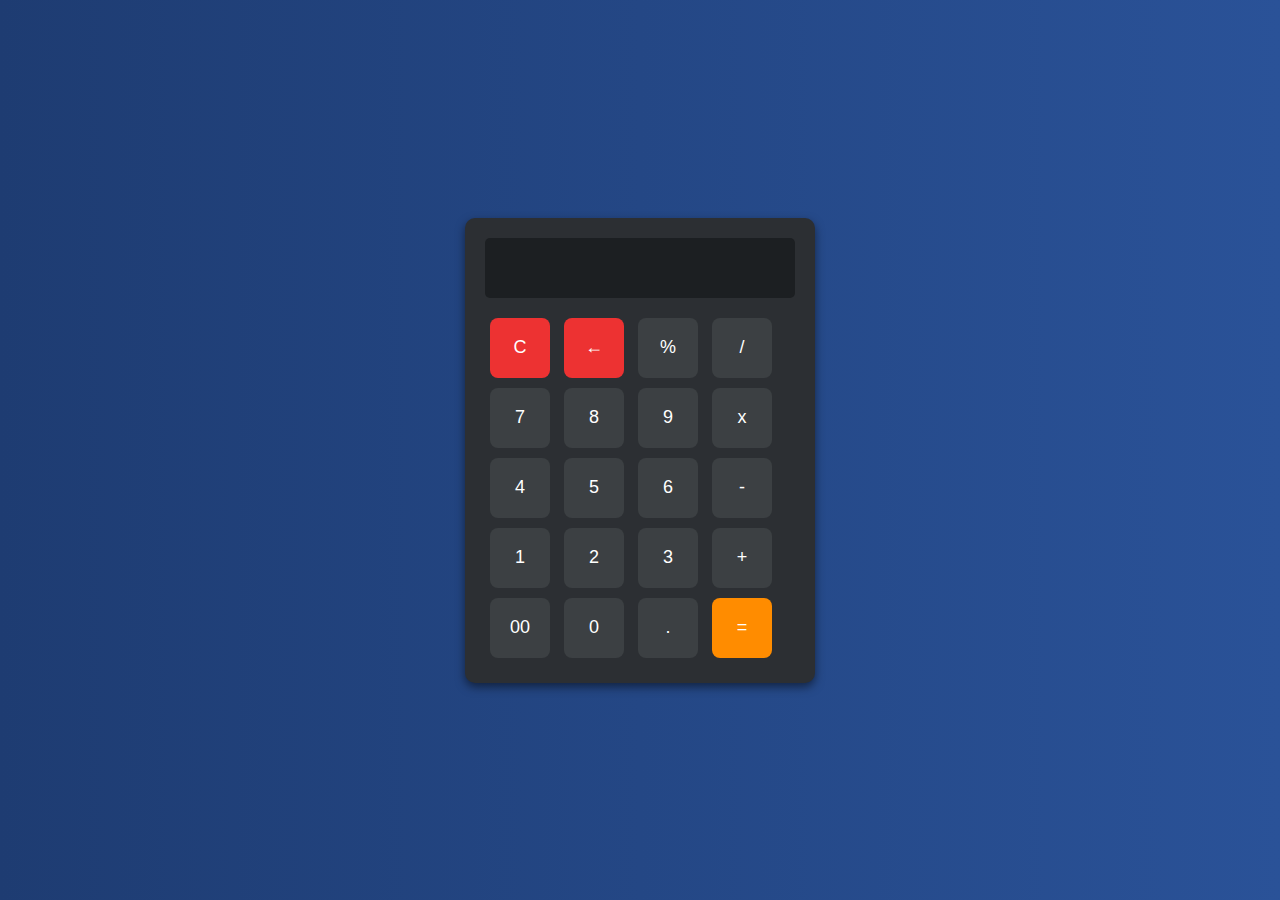
<file: Assignment 3/index.html>
<!DOCTYPE html>
<html lang="en">
<head>
   <title>Calculator</title>
   <link rel="stylesheet" href="style.css">
</head>
<body>
   <div id="calc">
      <div id="content">
         <form>
            <div id="output">
               <input type="text" id='res'>
            </div>
            <div class="btn">
               <input type="button" value='C' onclick="Clear()" id="clear">
               <input type="button" value='←' onclick="Back()" id="backspace">
               <input type="button" value='%' onclick="Solve('%')" class="operator">
               <input type="button" value='/' onclick="Solve('/')" class="operator">
               <br>
               <input type="button" value='7' onclick="Solve('7')">
               <input type="button" value='8' onclick="Solve('8')">
               <input type="button" value='9' onclick="Solve('9')">
               <input type="button" value='x' onclick="Solve('*')" class="operator">
               <br>
               <input type="button" value='4' onclick="Solve('4')">
               <input type="button" value='5' onclick="Solve('5')">
               <input type="button" value='6' onclick="Solve('6')">
               <input type="button" value='-' onclick="Solve('-')" class="operator">
               <br>
               <input type="button" value='1' onclick="Solve('1')">
               <input type="button" value='2' onclick="Solve('2')">
               <input type="button" value='3' onclick="Solve('3')">
               <input type="button" value='+' onclick="Solve('+')" class="operator">
               <br>
               <input type="button" value='00' onclick="Solve('00')">
               <input type="button" value='0' onclick="Solve('0')">
               <input type="button" value='.' onclick="Solve('.')">
               <input type="button" value='=' onclick="Result()" id="equal">
            </div>
         </form>
      </div>
   </div>
   <script src='script.js'></script>
</body>
</html>
</file>
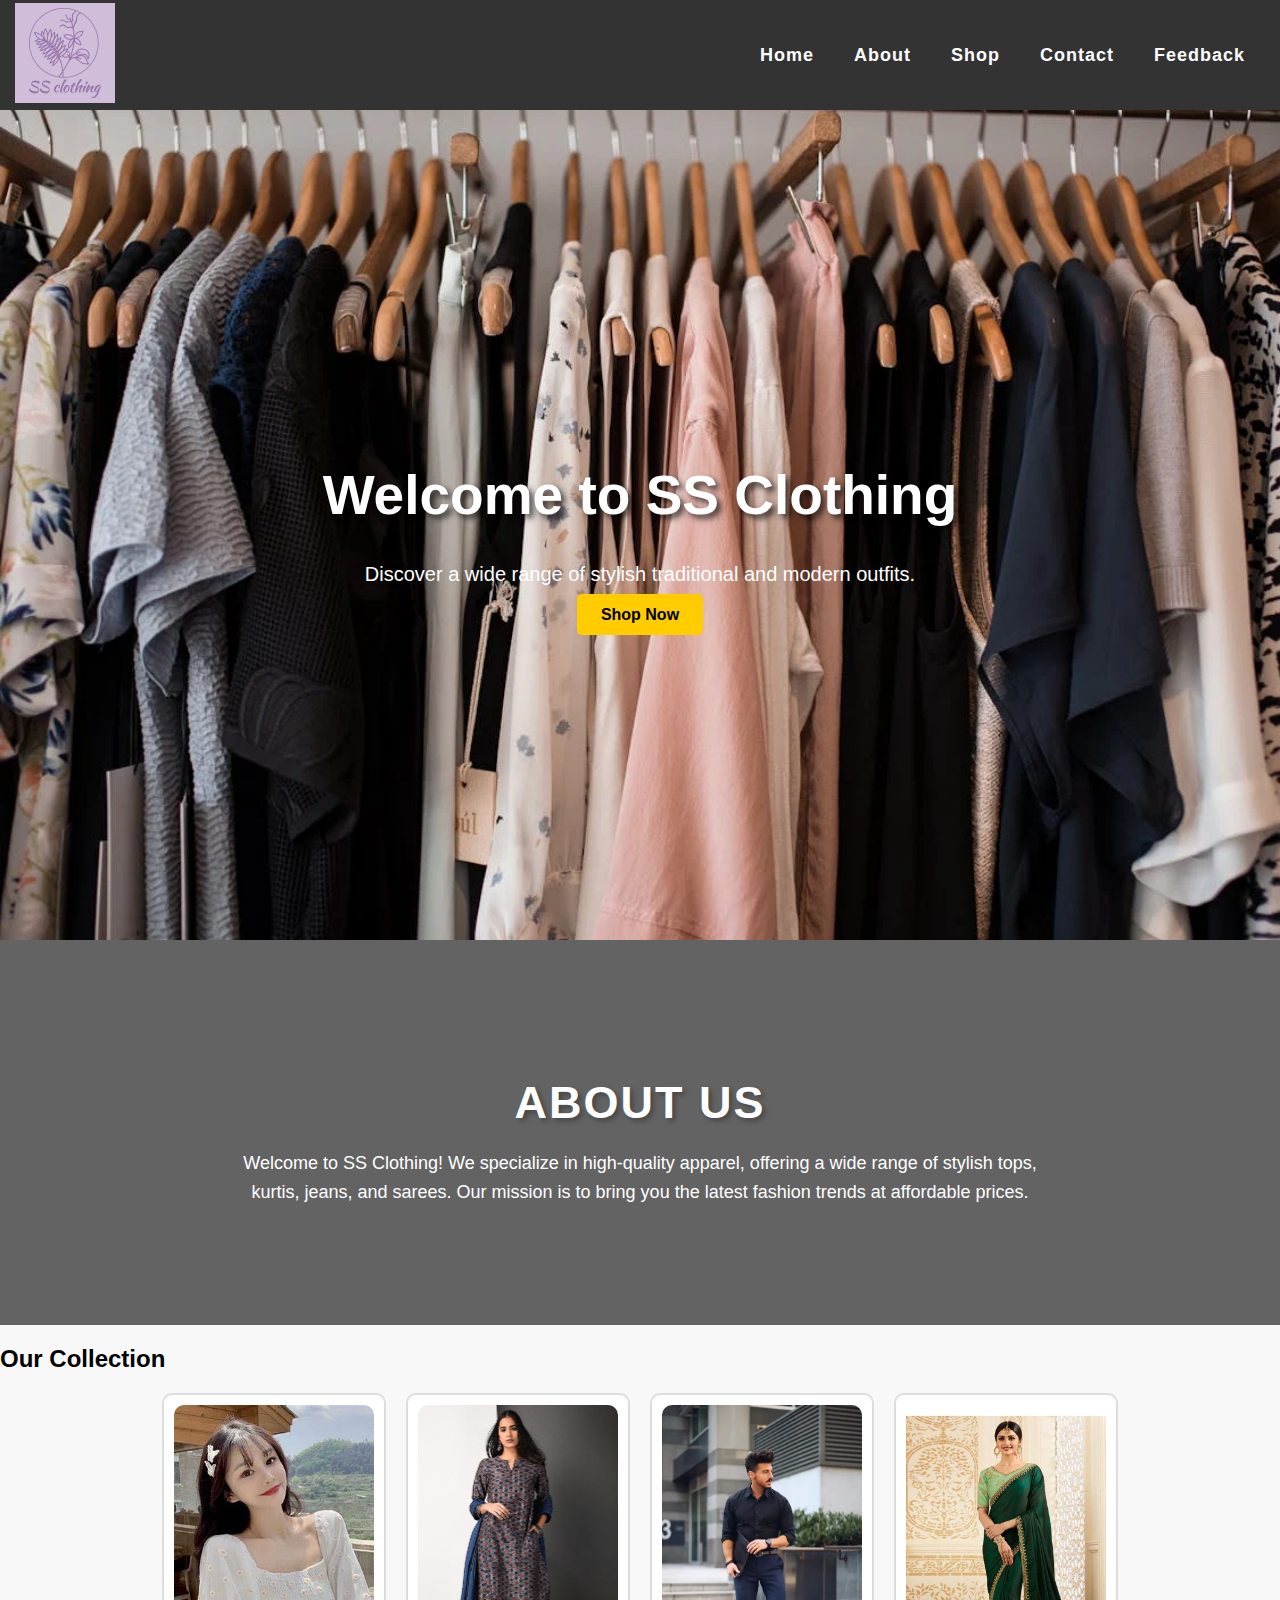
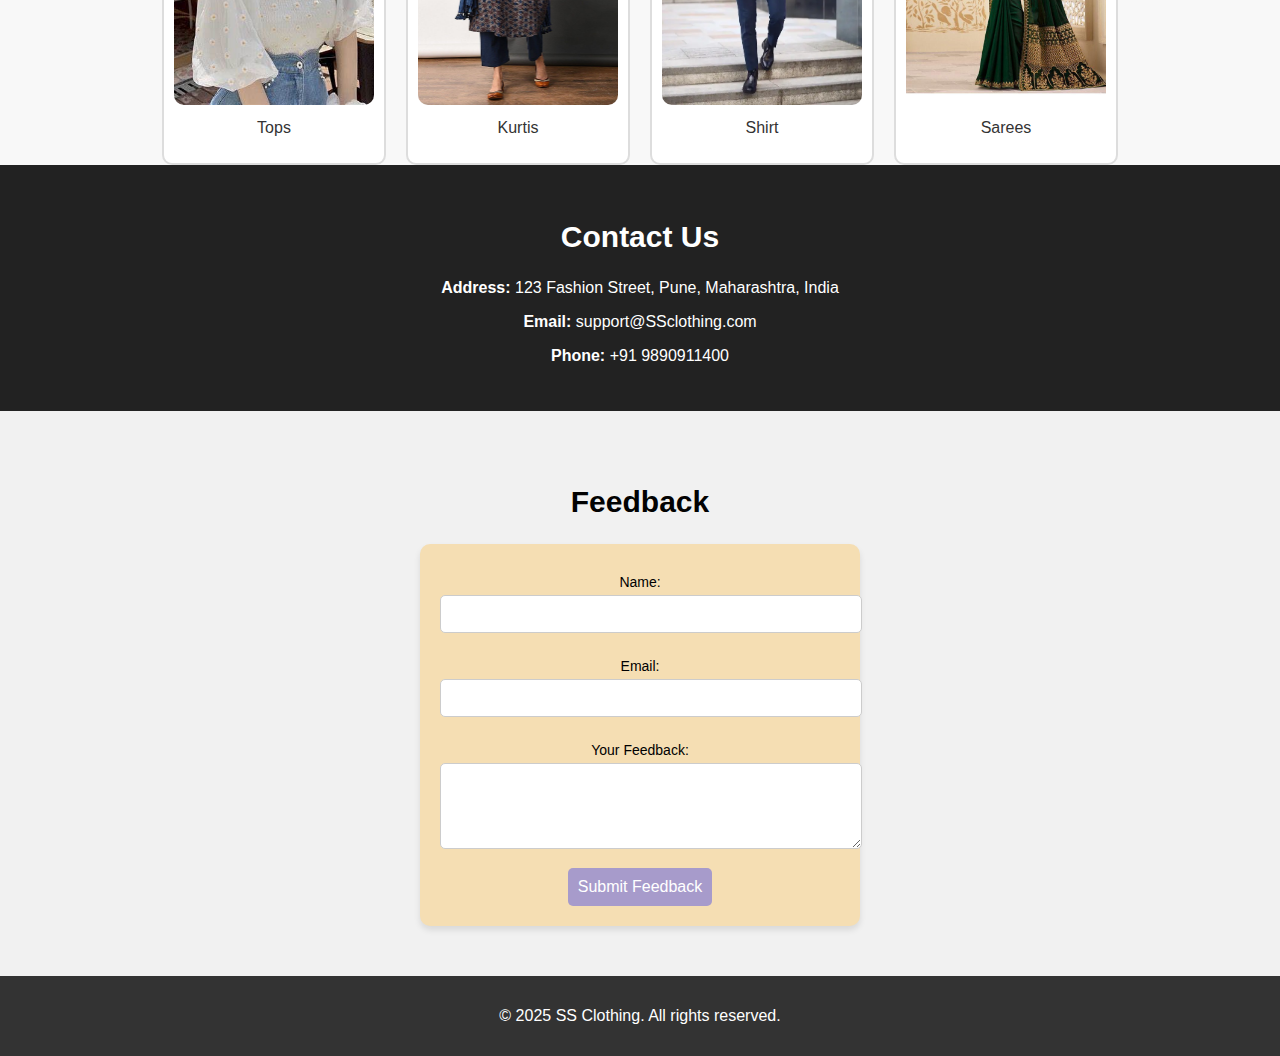
<file: Assignment1/index.html>
<!DOCTYPE html>
<html lang="en">
<head>
    <meta charset="UTF-8">
    <meta name="viewport" content="width=device-width, initial-scale=1.0">
    <title>SS Clothing</title>
    <link rel="stylesheet" href="style.css">
</head>
<body>
    <!-- Navbar -->
    <nav class="navbar">
        <div class="logo">
            <img src="img2logo.png" alt="logo" style="height: 100px;">
        </div>
        <ul class="nav-list">
            <li><a href="#home">Home</a></li>
            <li><a href="#about">About</a></li>
            <li><a href="#shop">Shop</a></li>
            <li><a href="#contact">Contact</a></li>
            <li><a href="#feedback">Feedback</a></li>
        </ul>
    </nav>

    <!-- Home Section -->
    <section class="home-section" id="home">
        <div class="hero">
            <h1>Welcome to SS Clothing</h1>
            <p>Discover a wide range of stylish traditional and modern outfits.</p>
            <a href="#shop" class="btn">Shop Now</a>
        </div>
    </section>

   <!-- About Section -->
<section class="about-section" id="about">
    <div class="about-container">
        <h2>About Us</h2>
        <p>Welcome to SS Clothing! We specialize in high-quality apparel, offering a wide range of stylish tops, kurtis, jeans, and sarees. Our mission is to bring you the latest fashion trends at affordable prices.</p>
    </div>
</section>

    <!-- Shop Section -->
    <section class="shop-section" id="shop">
        <h2>Our Collection</h2>
        <div class="product-grid">
            <div class="product-card">
                <img src="img7.jpg" alt="Top">
                <p class="product-label">Tops</p>
            </div>
            <div class="product-card">
                <img src="img4.jpg" alt="Kurti">
                <p class="product-label">Kurtis</p>
            </div>
            <div class="product-card">
                <img src="img5.webp" alt="shirt">
                <p class="product-label">Shirt</p>
            </div>
            <div class="product-card">
                <img src="img6.jpeg" alt="Saree">
                <p class="product-label">Sarees</p>
            </div>
        </div>
    </section>

    <!-- Contact Section -->
    <section class="contact-section" id="contact">
        <h2>Contact Us</h2>
        <p><strong>Address:</strong> 123 Fashion Street, Pune, Maharashtra, India</p>
        <p><strong>Email:</strong> support@SSclothing.com</p>
        <p><strong>Phone:</strong> +91 9890911400</p>
    </section>

    <!-- Feedback Section -->
    <section class="feedback-section" id="feedback">
        <h2>Feedback</h2>
        <form class="feedback-form">
            <label for="name">Name:</label>
            <input type="text" id="name" name="name" required>

            <label for="email">Email:</label>
            <input type="email" id="email" name="email" required>

            <label for="message">Your Feedback:</label>
            <textarea id="message" name="message" rows="4" required></textarea>

            <button type="submit">Submit Feedback</button>
        </form>
    </section>

    <footer>
        <p>&copy; 2025 SS Clothing. All rights reserved.</p>
    </footer>
</body>
</html>
</file>
<file: Assignment 3/style.css>
* {
    margin: 0;
    padding: 0;
    box-sizing: border-box;
}

body {
    background: linear-gradient(to right, #1e3c72, #2a5298);
    display: flex;
    justify-content: center;
    align-items: center;
    height: 100vh;
}

#calc {
    width: 100%;
    max-width: 350px;
    background: #2c2f33;
    padding: 20px;
    border-radius: 10px;
    box-shadow: 0px 4px 10px rgba(0, 0, 0, 0.5);
}

#content {
    display: flex;
    flex-direction: column;
}

#output {
    display: flex;
    justify-content: flex-end;
    margin-bottom: 15px;
}

#output input {
    width: 100%;
    height: 60px;
    text-align: right;
    font-size: 25px;
    padding: 10px;
    border: none;
    border-radius: 5px;
    background: #1c1f22;
    color: white;
}

.btn input {
    width: 60px;
    height: 60px;
    margin: 5px;
    border: none;
    border-radius: 8px;
    font-size: 18px;
    cursor: pointer;
    transition: 0.2s ease-in-out;
}

/* Default button styles */
.btn input {
    background: #3c4043;
    color: white;
}

/* Operator buttons */
.operator {
    background: #008cba;
    color: white;
}

.operator:hover {
    background: #0077a5;
}

/* Clear and Backspace buttons */
#clear, #backspace {
    background: rgb(237, 50, 50);
    color: white;
}

#clear:hover, #backspace:hover {
    background: rgb(200, 40, 40);
}

/* Equal button */
#equal {
    background: rgb(255, 140, 0);
    color: white;
}

#equal:hover {
    background: rgb(220, 110, 0);
}

/* Button hover effect */
.btn input:hover {
    background: #555;
}
</file>
<file: Assignment1/style.css>
/* General Styles */
body {
    font-family: 'Poppins', sans-serif;
    margin: 0;
    padding: 0;
    background-color: #f8f8f8;
}

/* Navbar Styles */
.navbar {
    background-color: #333;
    padding: 15px;
    height: 80px;
    display: flex;
    align-items: center;
    justify-content: space-between;
}

.navbar .logo img {
    height: 50px;
}

.nav-list {
    list-style: none;
    padding: 0;
    display: flex;
    justify-content: center;
}

.nav-list li {
    margin: 0 20px;
}

.nav-list a {
    color: white;
    text-decoration: none;
    font-size: 18px;
    font-weight: bold;
    letter-spacing: 1px;
    transition: color 0.3s ease;
}

.nav-list a:hover {
    color: #ffcc00;
}

/* Home Section */
.home-section {
    text-align: center;
    padding: 100px 20px;
    background-image: url("img1background.jpg");
    background-size: cover;
    background-repeat: no-repeat;
    background-position: center;
    height: 70vh;
    display: flex;
    align-items: center;
    justify-content: center;
    flex-direction: column;
}

.home-section h1 {
    font-size: 55px;
    color: white;
    font-weight: bold;
    text-shadow: 4px 4px 6px rgba(0, 0, 0, 0.7);
}

.home-section p {
    font-size: 20px;
    color: white;
}

.btn {
    padding: 12px 24px;
    background: #ffcc00;
    color: black;
    text-decoration: none;
    font-weight: bold;
    border-radius: 5px;
    transition: 0.3s ease;
}

.btn:hover {
    background: #e6b800;
}

.about-section { /* Add your background image */
    background-size: cover;
    background-position: center;
    background-repeat: no-repeat;
    color: white;
    text-align: center;
    padding: 100px 20px;
    position: relative;
}

.about-section::before {
    content: "";
    position: absolute;
    top: 0;
    left: 0;
    width: 100%;
    height: 100%;
    background: rgba(0, 0, 0, 0.6); /* Dark overlay for better readability */
}

.about-container {
    position: relative;
    max-width: 800px;
    margin: auto;
    z-index: 2;
}

.about-section h2 {
    font-size: 45px;
    font-weight: bold;
    text-transform: uppercase;
    letter-spacing: 2px;
    text-shadow: 3px 3px 5px rgba(0, 0, 0, 0.3);
    margin-bottom: 20px;
}

.about-section p {
    font-size: 18px;
    line-height: 1.6;
}


.product-grid {
    display: flex;
    justify-content: center;
    flex-wrap: wrap;
    gap: 20px;
}

.product-card {
    border: 2px solid #ddd;
    padding: 10px;
    width: 200px;
    text-align: center;
    border-radius: 10px;
    background: white;
    transition: transform 0.3s ease;
}

.product-card:hover {
    transform: scale(1.05);
}

.product-card img {
    width: 100%;
    height: 300px;
    object-fit: cover;
    border-radius: 10px;
}

.product-label {
    margin-top: 10px;
    font-size: 16px;
    color: #333;
}

/* Contact Section */
.contact-section {
    background-color: #222;
    color: white;
    padding: 30px;
    text-align: center;
}

.contact-section h2 {
    font-size: 30px;
    color: #fff;
}

/* Feedback Section */
.feedback-section {
    padding: 50px;
    background-color: #f1f1f1;
    text-align: center;
}

.feedback-section h2 {
    font-size: 30px;
    color: #020202;
}

.feedback-form {
    max-width: 400px;
    margin: auto;
    padding: 20px;
    background: wheat;
    border-radius: 10px;
    box-shadow: 0 4px 6px rgba(0, 0, 0, 0.1);
}

.feedback-form label {
    display: block;
    margin: 10px 0 5px;
    font-size: 14px;
}

.feedback-form input, .feedback-form textarea {
    width: 100%;
    padding: 10px;
    margin-bottom: 15px;
    border: 1px solid #ccc;
    border-radius: 5px;
    font-size: 14px;
}

.feedback-form button {
    padding: 10px;
    background-color: #a79bcb;
    color: white;
    border: none;
    border-radius: 5px;
    cursor: pointer;
    font-size: 16px;
    transition: background 0.3s ease;
}

.feedback-form button:hover {
    background-color: #218838;
}

/* Footer */
footer {
    text-align: center;
    padding: 15px;
    background: #333;
    color: white;
}
</file>
